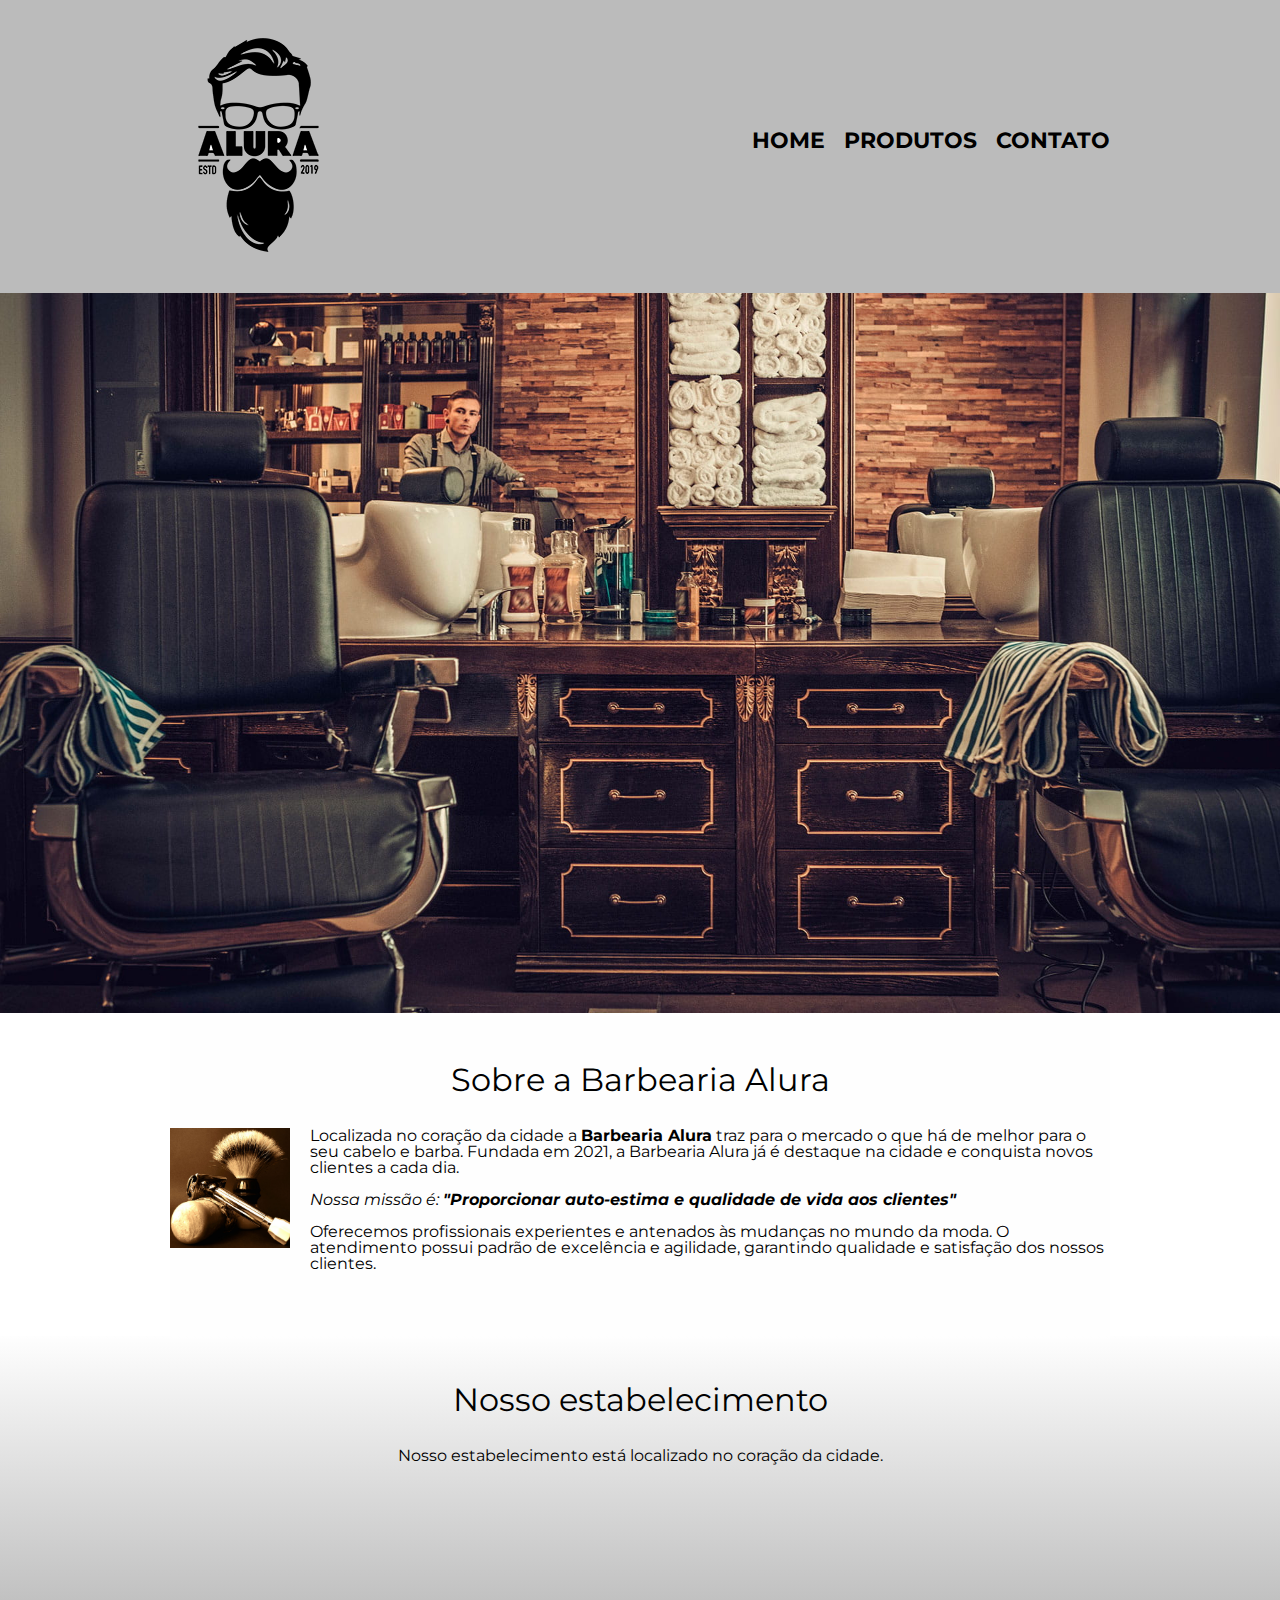
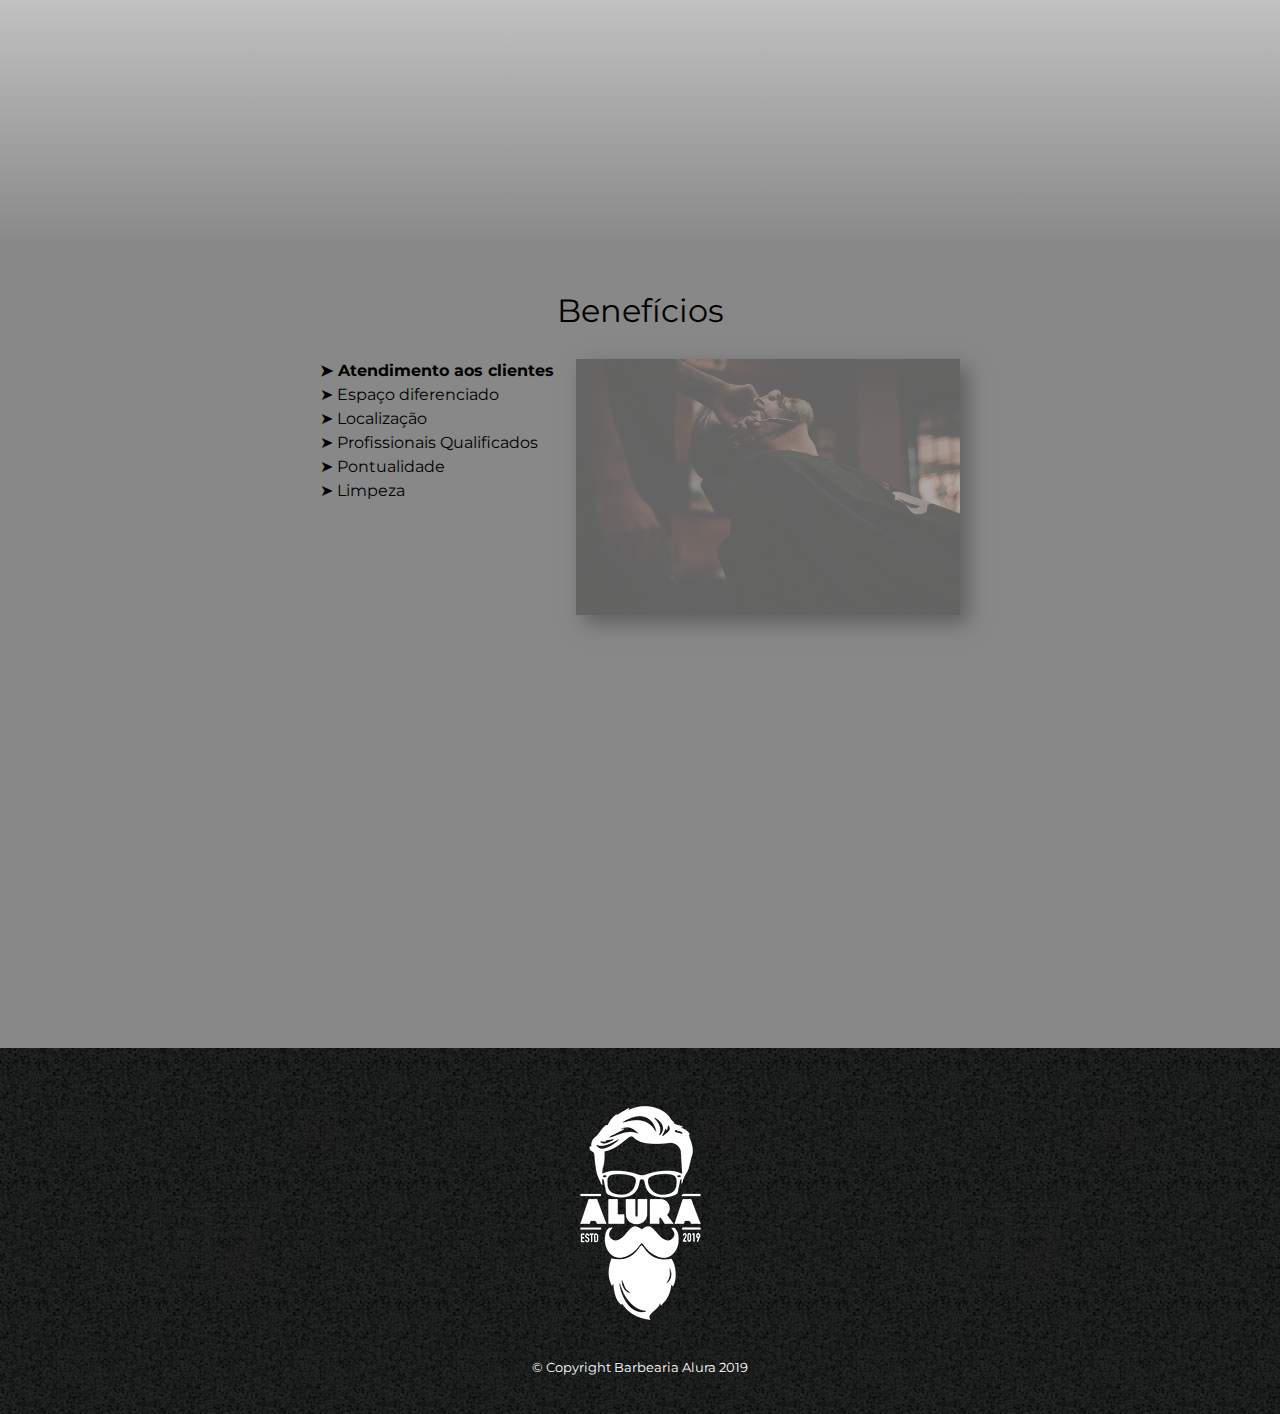
<file: Front End/Barbearia_prototipo/index.html>
<!DOCTYPE html>

<html lang="pt-br">
  <head>
    <meta charset="UTF-8" />
    <meta name="viewport" content="width=device-width">
    <title>Barbearia Alura</title>

    <link rel="stylesheet" href="reset.css" />
    <link rel="stylesheet" href="style.css" />
    <link rel="preconnect" href="https://fonts.gstatic.com" />
    <link
      href="https://fonts.googleapis.com/css2?family=Montserrat&display=swap"
      rel="stylesheet"
    />
  </head>

  <body>
    <header>
      <div class="caixa">
        <h1><img src="design/logo.png" alt="Logo da Barbearia Alura" /></h1>

        <nav>
          <ul class="navegacao">
            <li><a href="index.html">Home</a></li>
            <li><a href="produtos.html">Produtos</a></li>
            <li><a href="contato.html">Contato</a></li>
          </ul>
        </nav>
      </div>
    </header>

    <img class="banner" src="design/banner.jpg" />

    <main>
      <section class="principal">
        <h2 class="titulo-principal">Sobre a Barbearia Alura</h2>

        <img
          class="utensilios"
          src="design/utensilios.jpg"
          alt="Utensilios de um barbeiro."
        />

        <p>
          Localizada no coração da cidade a
          <strong>Barbearia Alura</strong> traz para o mercado o que há de
          melhor para o seu cabelo e barba. Fundada em 2021, a Barbearia Alura
          já é destaque na cidade e conquista novos clientes a cada dia.
        </p>

        <p id="missao">
          <em
            >Nossa missão é:
            <strong
              >"Proporcionar auto-estima e qualidade de vida aos
              clientes"</strong
            ></em
          >
        </p>

        <p>
          Oferecemos profissionais experientes e antenados às mudanças no mundo
          da moda. O atendimento possui padrão de excelência e agilidade,
          garantindo qualidade e satisfação dos nossos clientes.
        </p>
      </section>

      <section class="mapa">
        <h3 class="titulo-principal">Nosso estabelecimento</h3>
        <p>Nosso estabelecimento está localizado no coração da cidade.</p>

        <div class="mapa-conteudo">
          <iframe
            src="https://www.google.com/maps/embed?pb=!1m18!1m12!1m3!1d3656.4485981308353!2d-46.634653384406406!3d-23.588239368471932!2m3!1f0!2f0!3f0!3m2!1i1024!2i768!4f13.1!3m3!1m2!1s0x94ce5a2b2ed7f3a1%3A0xab35da2f5ca62674!2sCaelum%20-%20Escola%20de%20Tecnologia!5e0!3m2!1spt-BR!2sbr!4v1624024016161!5m2!1spt-BR!2sbr"
            width="100%"
            height="300"
            style="border: 0"
            allowfullscreen=""
            loading="lazy"
          ></iframe>
        </div>
      </section>

      <section class="beneficios">
        <h3 class="titulo-principal">Benefícios</h3>

        <div class="conteudo-beneficios">
          <ul class="lista-beneficios">
            <li class="itens">Atendimento aos clientes</li>
            <li class="itens">Espaço diferenciado</li>
            <li class="itens">Localização</li>
            <li class="itens">Profissionais Qualificados</li>
            <li class="itens">Pontualidade</li>
            <li class="itens">Limpeza</li>
          </ul><img src="design/beneficios.jpg" class="imagem-beneficios" />
        </div>

        <div class="video">
          <iframe
            width="100%"
            height="315"
            src="https://www.youtube.com/embed/wcVVXUV0YUY"
            title="YouTube video player"
            frameborder="0"
            allow="accelerometer; autoplay; clipboard-write; encrypted-media; gyroscope; picture-in-picture"
            allowfullscreen
          ></iframe>
        </div>
      </section>
    </main>

    <footer>
      <img src="design/logo-branco.png" alt="Logo da Barbearia Alura" />
      <p class="copyright">&copy; Copyright Barbearia Alura 2019</p>
    </footer>
  </body>
</html>
</file>
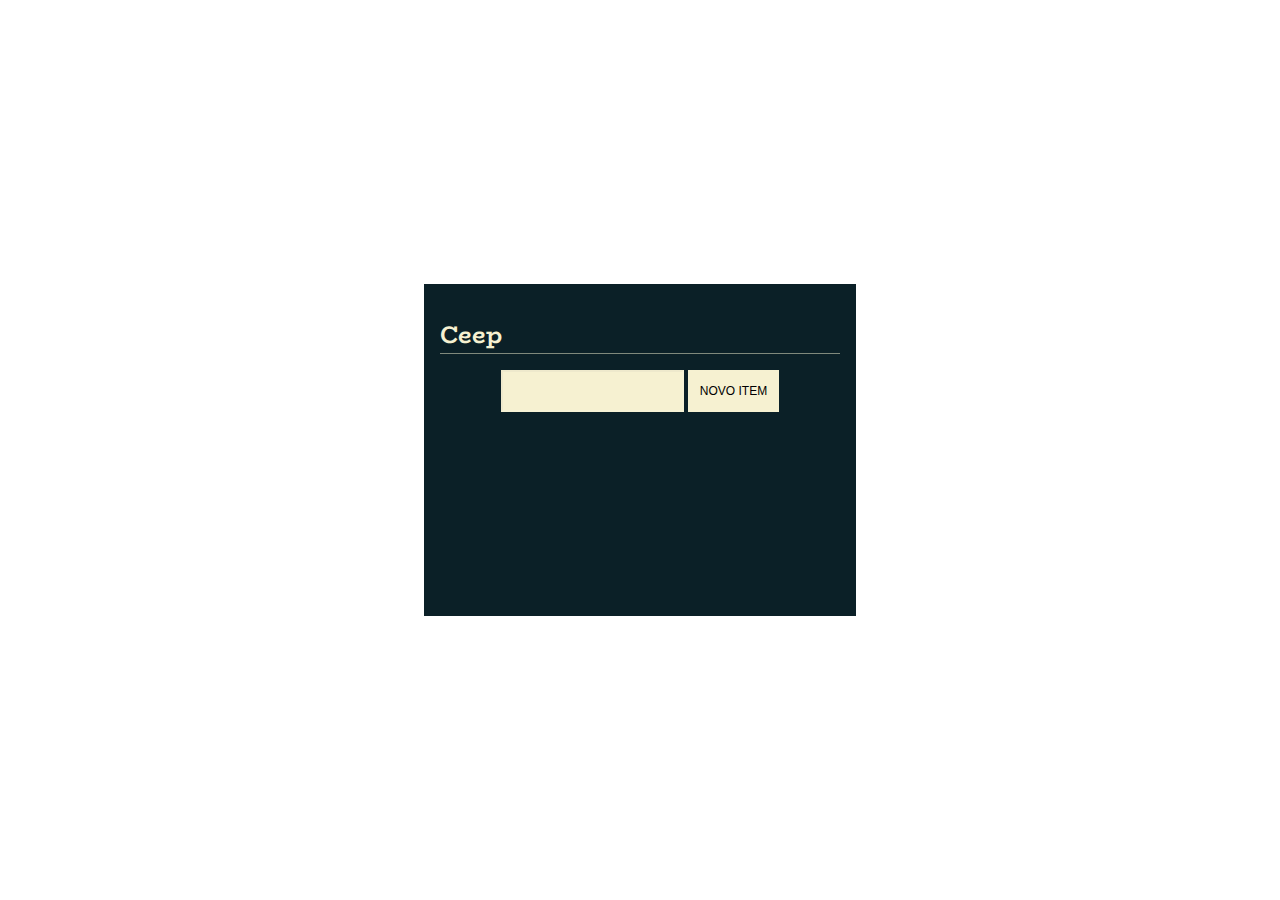
<file: Front End/Planner_prototipo/index.html>
<!DOCTYPE html>
<html lang="en">
<head>
  <meta charset="UTF-8">
  <meta name="viewport" content="width=device-width, initial-scale=1.0">
  <link rel="stylesheet" href="./assets/css/style.css">
  <link rel="stylesheet" href="https://fonts.googleapis.com/css2?family=BioRhyme&amp;family=Space+Mono&amp;display=swap">
  <link rel="stylesheet" href="https://fonts.googleapis.com/icon?family=Material+Icons">
  <title>Ceep</title>
</head>
<body>
  <div class="app">
    <div class="todo-list">
      <h1 class="title">
        Ceep
      </h1>
  
      <form class="form" action="">
        <input class="form-input" type="text" data-form-input>
        <button class="form-button" data-form-button> Novo Item </button>
      </form>

      <ul class="list" data-list>
      </ul>
    </div>
    <script type="module" src="main.js"></script>
</body>
</html>
</file>
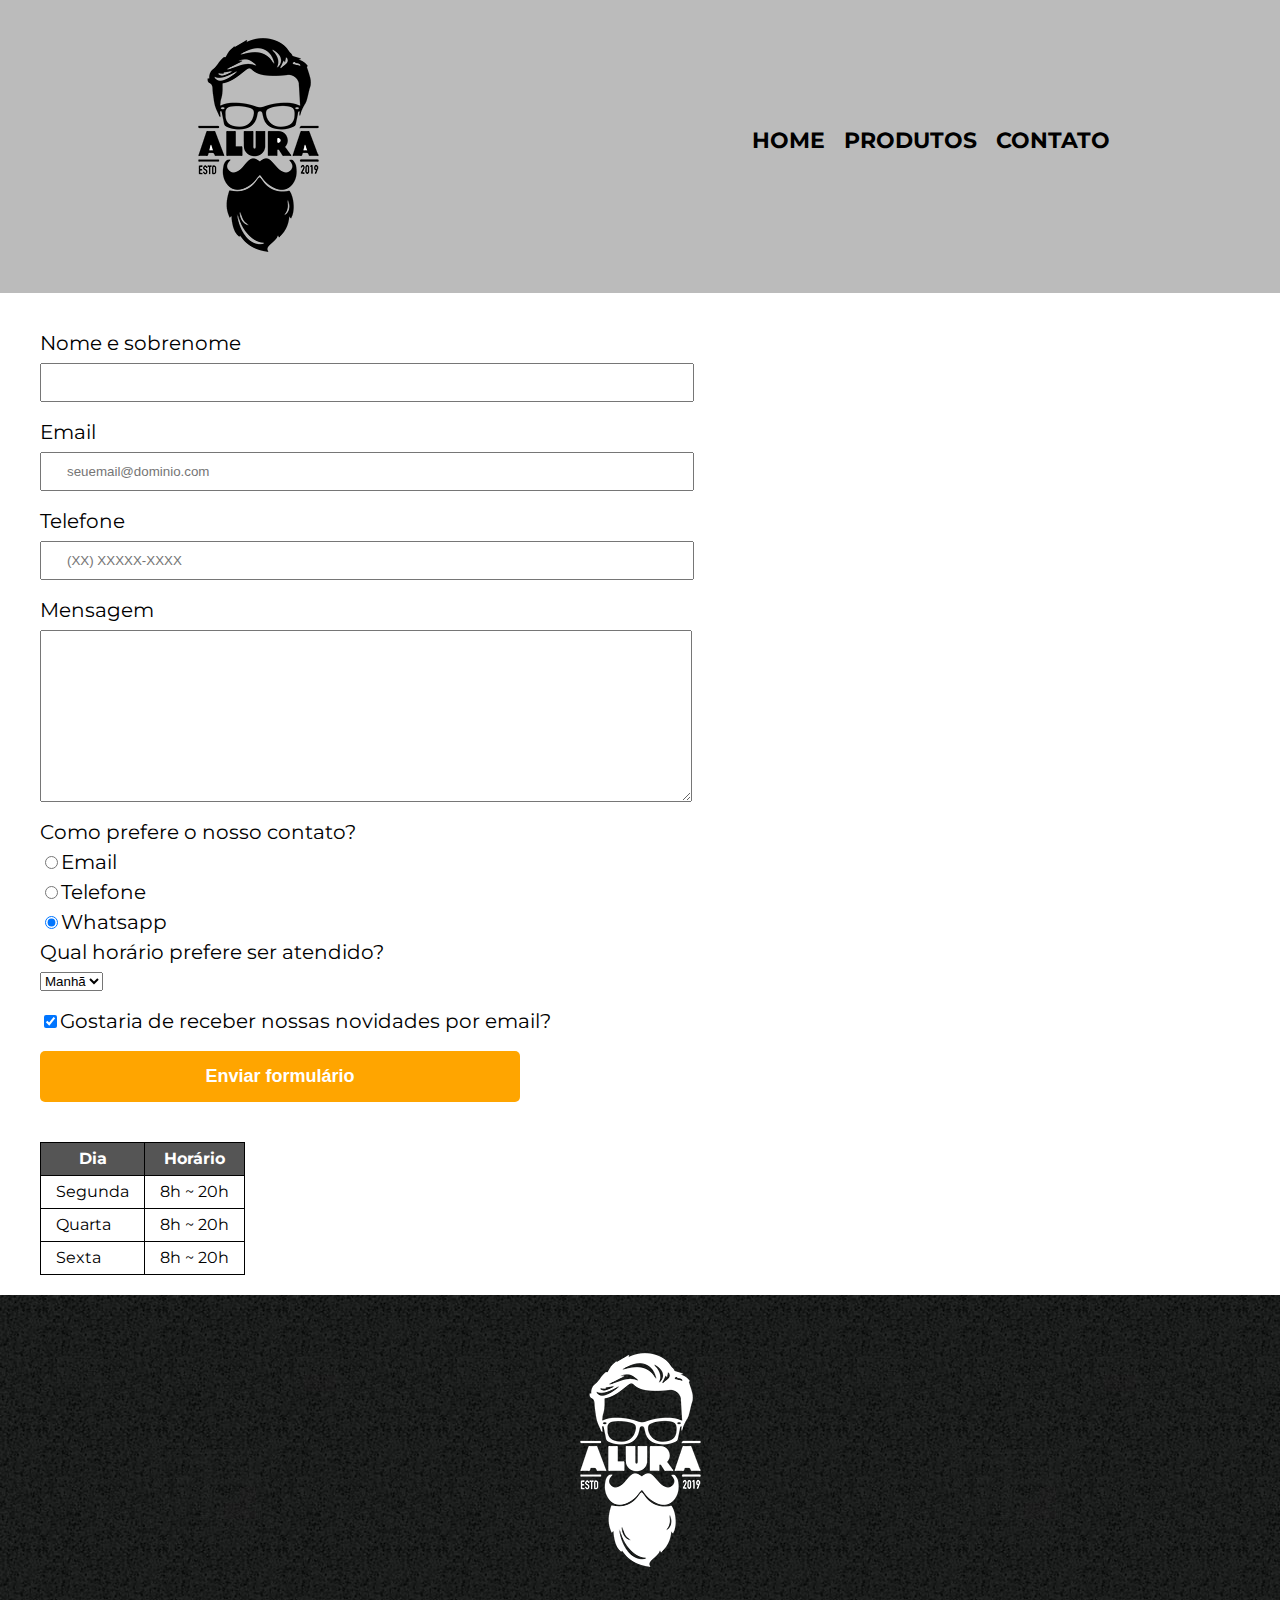
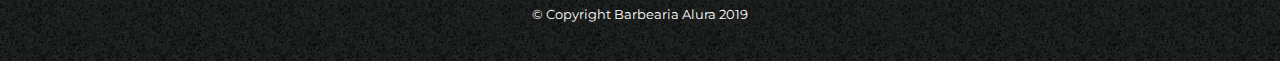
<file: Front End/Barbearia_prototipo/contato.html>
<!DOCTYPE html>

<html lang="pt-br">
  <head>
    <meta charset="UTF-8" />
    <meta name="viewport" content="width=device-width">
    <title>Contato - Barbearia Alura</title>

    <link rel="stylesheet" href="reset.css" />
    <link rel="stylesheet" href="style.css" />
    <link rel="preconnect" href="https://fonts.gstatic.com" />
    <link
      href="https://fonts.googleapis.com/css2?family=Montserrat&display=swap"
      rel="stylesheet"
    />
  </head>
  <body>
    <header>
      <div class="caixa">
        <h1><img src="design/logo.png" alt="Logo da Barbearia Alura" /></h1>

        <nav>
          <ul class="navegacao">
            <li><a href="index.html">Home</a></li>
            <li><a href="produtos.html">Produtos</a></li>
            <li><a href="contato.html">Contato</a></li>
          </ul>
        </nav>
      </div>
    </header>

    <main>
      <form>
        <label for="nomesobrenome">Nome e sobrenome</label>
        <input type="text" id="nomesobrenome" class="input-padrao" required />

        <label for="email">Email</label>
        <input
          type="email"
          id="email"
          class="input-padrao"
          required
          placeholder="seuemail@dominio.com"
        />

        <label for="telefone">Telefone</label>
        <input
          type="tel"
          id="telefone"
          class="input-padrao"
          required
          placeholder="(XX) XXXXX-XXXX"
        />

        <label for="mensagem">Mensagem</label>
        <textarea
          cols="70"
          rows="10"
          id="mensagem"
          class="input-padrao"
          required
        ></textarea>

        <fieldset>
          <legend>Como prefere o nosso contato?</legend>
          <label for="radio-email"
            ><input
              type="radio"
              name="contato"
              value="email"
              id="radio-email"
            />Email</label
          >

          <label for="radio-telefone"
            ><input
              type="radio"
              name="contato"
              value="telefone"
              id="radio-telefone"
            />Telefone</label
          >

          <label for="radio-whatsapp"
            ><input
              type="radio"
              name="contato"
              value="whatsapp"
              id="radio-whatsapp"
              checked
            />Whatsapp</label
          >
        </fieldset>

        <fieldset>
          <legend>Qual horário prefere ser atendido?</legend>
          <select>
            <option>Manhã</option>
            <option>Tarde</option>
            <option>Noite</option>
          </select>
        </fieldset>

        <label class="checkbox"
          ><input type="checkbox" checked />Gostaria de receber nossas novidades
          por email?</label
        >

        <input type="submit" value="Enviar formulário" class="enviar" />
      </form>

      <table>
        <thead>
          <tr>
            <th>Dia</th>
            <th>Horário</th>
          </tr>
        </thead>
        <tbody>
          <tr>
            <td>Segunda</td>
            <td>8h ~ 20h</td>
          </tr>
          <tr>
            <td>Quarta</td>
            <td>8h ~ 20h</td>
          </tr>
          <tr>
            <td>Sexta</td>
            <td>8h ~ 20h</td>
          </tr>
        </tbody>
      </table>
    </main>

    <footer>
      <img src="design/logo-branco.png" alt="Logo da Barbearia Alura" />
      <p class="copyright">&copy; Copyright Barbearia Alura 2019</p>
    </footer>
  </body>
</html>
</file>
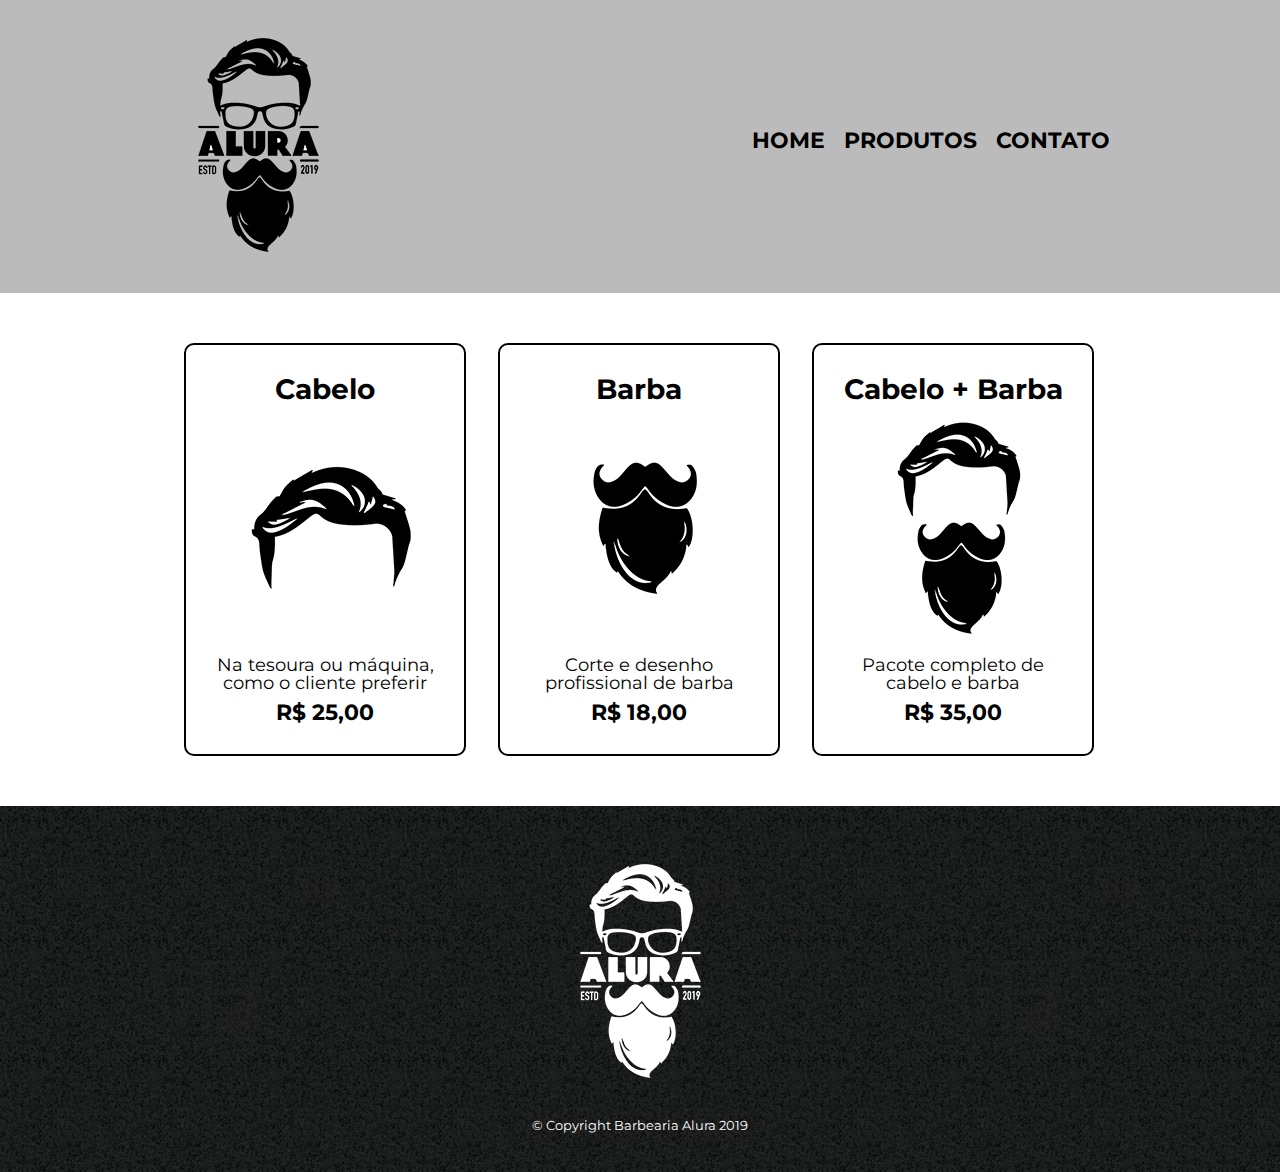
<file: Front End/Barbearia_prototipo/produtos.html>
<!DOCTYPE html>

<html lang="pt-br">
  <head>
    <meta charset="UTF-8" />
    <meta name="viewport" content="width=device-width">
    <title>Produtos - Barbearia Alura</title>

    <link rel="stylesheet" href="reset.css" />
    <link rel="stylesheet" href="style.css" />
    <link rel="preconnect" href="https://fonts.gstatic.com" />
    <link
      href="https://fonts.googleapis.com/css2?family=Montserrat&display=swap"
      rel="stylesheet"
    />
  </head>
  <body>
    <header>
      <div class="caixa">
        <h1><img src="design/logo.png" alt="Logo da Barbearia Alura" /></h1>

        <nav>
          <ul class="navegacao">
            <li><a href="index.html">Home</a></li>
            <li><a href="produtos.html">Produtos</a></li>
            <li><a href="contato.html">Contato</a></li>
          </ul>
        </nav>
      </div>
    </header>

    <main>
      <ul class="produtos">
        <li>
          <h2>Cabelo</h2>
          <img src="design/cabelo.jpg" />
          <p class="produto-descricao">
            Na tesoura ou máquina, como o cliente preferir
          </p>
          <p class="produto-preco">R$ 25,00</p>
        </li>
        <li>
          <h2>Barba</h2>
          <img src="design/barba.jpg" />
          <p class="produto-descricao">Corte e desenho profissional de barba</p>
          <p class="produto-preco">R$ 18,00</p>
        </li>
        <li>
          <h2>Cabelo + Barba</h2>
          <img src="design/cabelo+barba.jpg" />
          <p class="produto-descricao">Pacote completo de cabelo e barba</p>
          <p class="produto-preco">R$ 35,00</p>
        </li>
      </ul>
    </main>

    <footer>
      <img src="design/logo-branco.png" />
      <p class="copyright">&copy; Copyright Barbearia Alura 2019</p>
    </footer>
  </body>
</html>
</file>
<file: Front End/Barbearia_prototipo/style.css>
body {
    font-family: 'Montserrat', sans-serif;
}

header {
    background: #bbbbbb;
    padding: 20px;
}

.caixa {
    position: relative;
    width: 940px;
    margin: auto;
}

nav {
    position: absolute;
    top: 110px;
    right: 0;
}

nav li {
    display:inline;
    margin: 0 0 0 15px;
}

nav a {
    text-transform: uppercase;
    color: #000000;
    font-weight: bold;
    font-size: 22px;
    text-decoration: none;
}

nav a:hover {
    color: #c78c19;
    text-decoration: underline;
}

.produtos {
    width: 940px;
    margin: 0 auto;
    padding: 50px 0;
}

.produtos li {
    display: inline-block;
    text-align: center;
    width: 30%;
    vertical-align: top;
    margin: 0 1.5%;
    padding: 30px 20px;
    box-sizing: border-box;
    border: 2px solid #000000;
    border-radius: 10px;
}

.produtos li:hover {
    border-color: #c78c19;
}

.produtos li:active {
    border-color: #088C19;
}

.produtos li:hover h2 {
    font-size: 30px;
}

.produtos h2 {
    font-size: 28px;
    font-weight: bold;
}

.produto-descricao {
    font-size: 18px;
}

.produto-preco {
    font-size: 22px;
    font-weight: bold;
    margin-top: 10px;
}

footer {
    text-align: center;
    background: url("design/bg.jpg");
    padding: 40px 0;
}

.copyright {
    color: #ffffff;
    font-size: 13px;
    margin: 20px 0 0;
}

form {
    margin: 40px;
}

form label, form legend {
    display: block;
    font-size: 20px;
    margin: 0 0 10px;
}

.input-padrao {
    display: block;
    margin: 0 0 20px;
    padding: 10px 25px;
    width: 50%;
}

.checkbox {
    margin: 20px 0;
}

.enviar {
    width: 40%;
    padding: 15px 0;
    background: orange;
    color: white;
    font-weight: bold;
    font-size: 18px;
    border: none;
    border-radius: 5px;
    transition: 1s all;
    cursor: pointer;
}

.enviar:hover {
    background: darkorange;
    transform: scale(1.2);
}

table {
    margin: 20px 40px;
}

thead {
    background: #555555;
    color: white;
    font-weight: bold;
}

td, th {
    border: 1px solid black;
    padding: 8px 15px;
}


/* css da página inicial */
.banner {
    width: 100%;
}

.titulo-principal {
    text-align: center;
    font-size: 2em;
    margin: 0 0 1em;
    clear: left;
    color: rgb(0, 0, 0);
}

.principal {
    padding: 3em 0;
    background: #fefefe;
    width: 940px;
    margin: 0 auto;
}

.principal p {
    margin: 0 0 1em;
}

.principal strong {
    font-weight: bold;
}

.principal em {
    font-style: italic;
}

.utensilios {
    width: 120px;
    float: left;
    margin: 0 20px 20px 0;
}

.mapa {
    padding: 3em 0;
    background: linear-gradient(#fefefe,#888888);
}

.mapa-conteudo {
    width: 940px;
    margin: 0 auto;
}

.mapa p {
    margin: 0 0 2em;
    text-align: center;
}

.beneficios {
    padding: 3em 0;
    background: #888888;
}

.conteudo-beneficios {
    width: 640px;
    margin: 0 auto;
}

.lista-beneficios {
    width: 40%;
    display: inline-block;
    vertical-align: top;
}

.itens {
    line-height: 1.5;
}

.itens:first-child {
    font-weight: bold;
}

.itens::before {
    content: "➤ ";
}

.imagem-beneficios {
    width: 60%;
    opacity: 0.3;
    transition: 400ms;
    box-shadow: 8px 8px 20px #000000;
}

.imagem-beneficios:hover {
    opacity: 1;
}

.video {
    width: 560px;
    margin: 2em auto;
}

@media screen and (max-width: 820px) {
    .caixa, .principal, .conteudo-beneficios, .mapa-conteudo, .video {
        width: auto;
    }

    h1 {
        text-align: center;
    }

    nav {
        position: static;
    }

    .lista-beneficios, .imagem-beneficios {
        width: 100%;
    }
}
</file>
<file: Front End/Planner_prototipo/assets/css/style.css>
body {
  margin: 0;
}

.app {
  display: flex;
  align-items: center;
  justify-content: center;
  width: 100vw;
  min-height: 100vh;
}

.todo-list {
  background-color: #0B2027;
  font-family: "Space Mono", monospace;
  padding: 1rem;
  min-width: 400px;
  min-height: 300px;
}

.title {
  border-bottom: 1px solid rgba(246, 241, 209, 0.5);
  font-size: 1.5rem;
  font-family: "BioRhyme", serif;
  color: #F6F1D1;
}

.form {
  display: flex;
  justify-content: center;
}

.form-input,
.form-button {
  border-radius: 0;
  padding: 0.75rem;
  font-size: 0.75rem;
}

.form-input {
  outline: none;
  background-color: #F6F1D1;
  border-color: rgba(255, 255, 255, 0.1);
}

.form-button {
  border: 1px;
  background: #F6F1D1;
  text-transform: uppercase;
  cursor: pointer;
  margin-left: 0.25rem;
}

.form-button:hover {
  color: #F6F1D1;
  background: rgba(246, 241, 209, 0.1);
}

body {
  margin: 0;
}

.app {
  display: flex;
  align-items: center;
  justify-content: center;
  width: 100vw;
  min-height: 100vh;
}

.todo-list {
  background-color: #0B2027;
  font-family: "Space Mono", monospace;
  padding: 1rem;
  min-width: 400px;
  min-height: 300px;
}

.title {
  border-bottom: 1px solid rgba(246, 241, 209, 0.5);
  font-size: 1.5rem;
  font-family: "BioRhyme", serif;
  color: #F6F1D1;
}

.form {
  display: flex;
  justify-content: center;
}
.form-input, .form-button {
  border-radius: 0;
  padding: 0.75rem;
  font-size: 0.75rem;
}
.form-input {
  outline: none;
  background-color: #F6F1D1;
  border-color: rgba(255, 255, 255, 0.1);
}
.form-button {
  border: 1px;
  background: #F6F1D1;
  text-transform: uppercase;
  cursor: pointer;
  margin-left: 0.25rem;
}
.form-button:hover {
  color: #F6F1D1;
  background: rgba(246, 241, 209, 0.1);
}

.list {
  padding: 0;
  list-style: none;
  width: 100%;
}

.task {
  background-color: rgba(255, 255, 255, 0.1);
  color: #F6F1D1;
  display: flex;
  justify-content: space-between;
  margin-bottom: 0.5rem;
  padding: 1rem 3rem;
}

.check-button, .delete-button {
  background-color: #F6F1D1;
  border: none;
  box-shadow: 0 0 8px rgba(0, 0, 0, 0.1);
  outline: none;
  border-radius: 2px;
  cursor: pointer;
}

.task.done .check-button {
  background-color: #46494C;
  color: #F6F1D1;
}

.check-icon {
  display: block;
  padding: 1px;
  width: 10px;
  height: 10px;
  background-color: transparent;
  border-radius: 50%;
}

.task.done .check-icon {
  background-color: #0B2027;
}

.content {
  margin: 0;
}

.task.done .content {
  text-decoration: line-through;
}

/*# sourceMappingURL=style.css.map */
</file>
